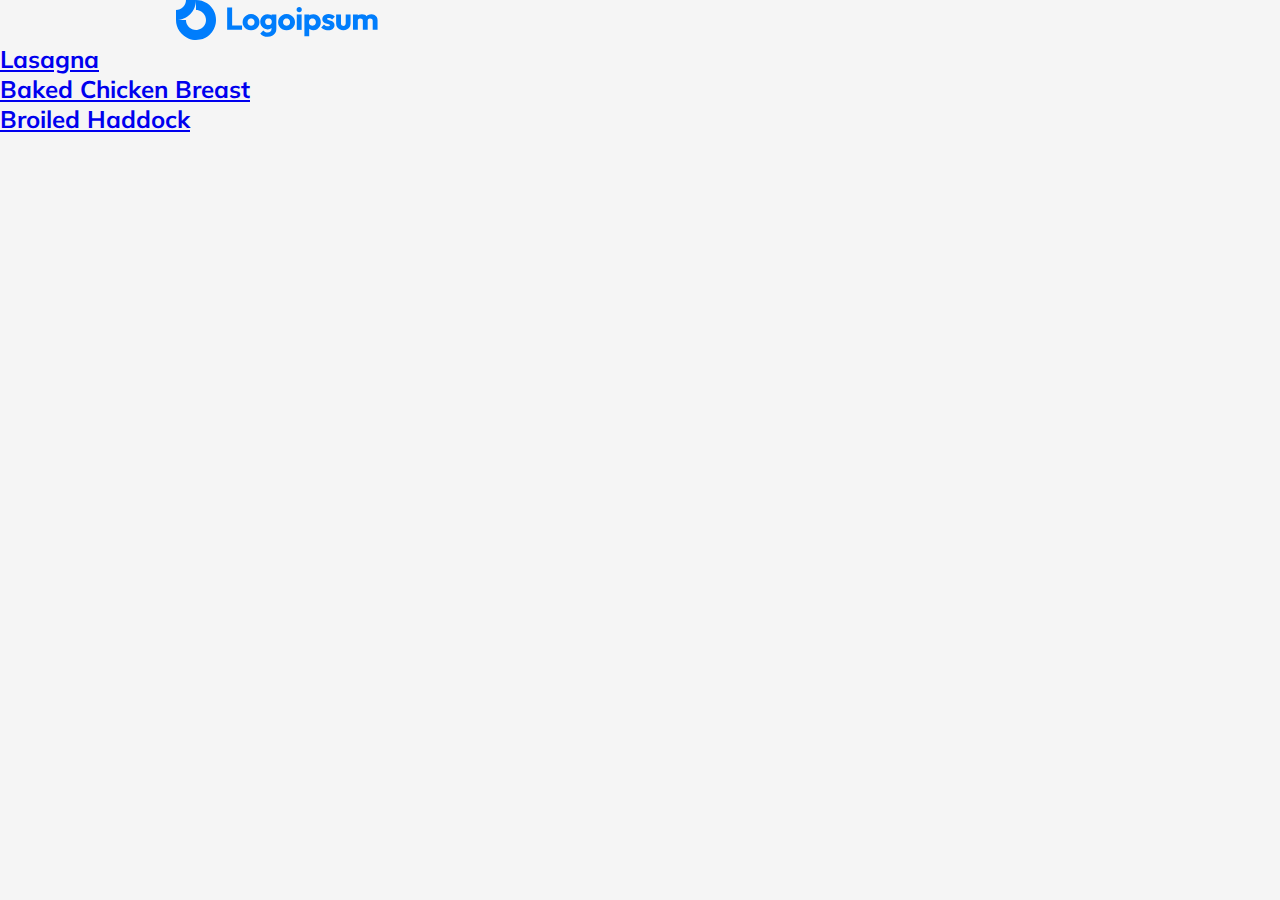
<file: index.html>
<!DOCTYPE html>
<html lang="en">
<head>
    <meta charset="UTF-8">
    <meta name="viewport" content="width=device-width, initial-scale=1.0">
    <title>Recipes</title>
    <link rel="stylesheet" href="styles.css">
</head>
<style>
    @import url('https://fonts.googleapis.com/css2?family=Mulish:ital,wght@0,200..1000;1,200..1000&display=swap');
</style>
<body>
    <header>
        <div class="headerInner">
            <nav class="navigation">
                <ul class="navlist">
                    <li class="navlink"><img src="/src/assets/logo-generic.svg"></li>
                </ul>
            </nav>
        </div>
    </header>
    <main>
            <h2><a href="recipes/lasagna.html">Lasagna</a></h2>
            <h2><a href="recipes/baked-chicken-breast.html">Baked Chicken Breast</a></h2>
            <h2><a href="recipes/broiled-haddock.html">Broiled Haddock</a></h2>
    </main>
</body>
</html>
</file>
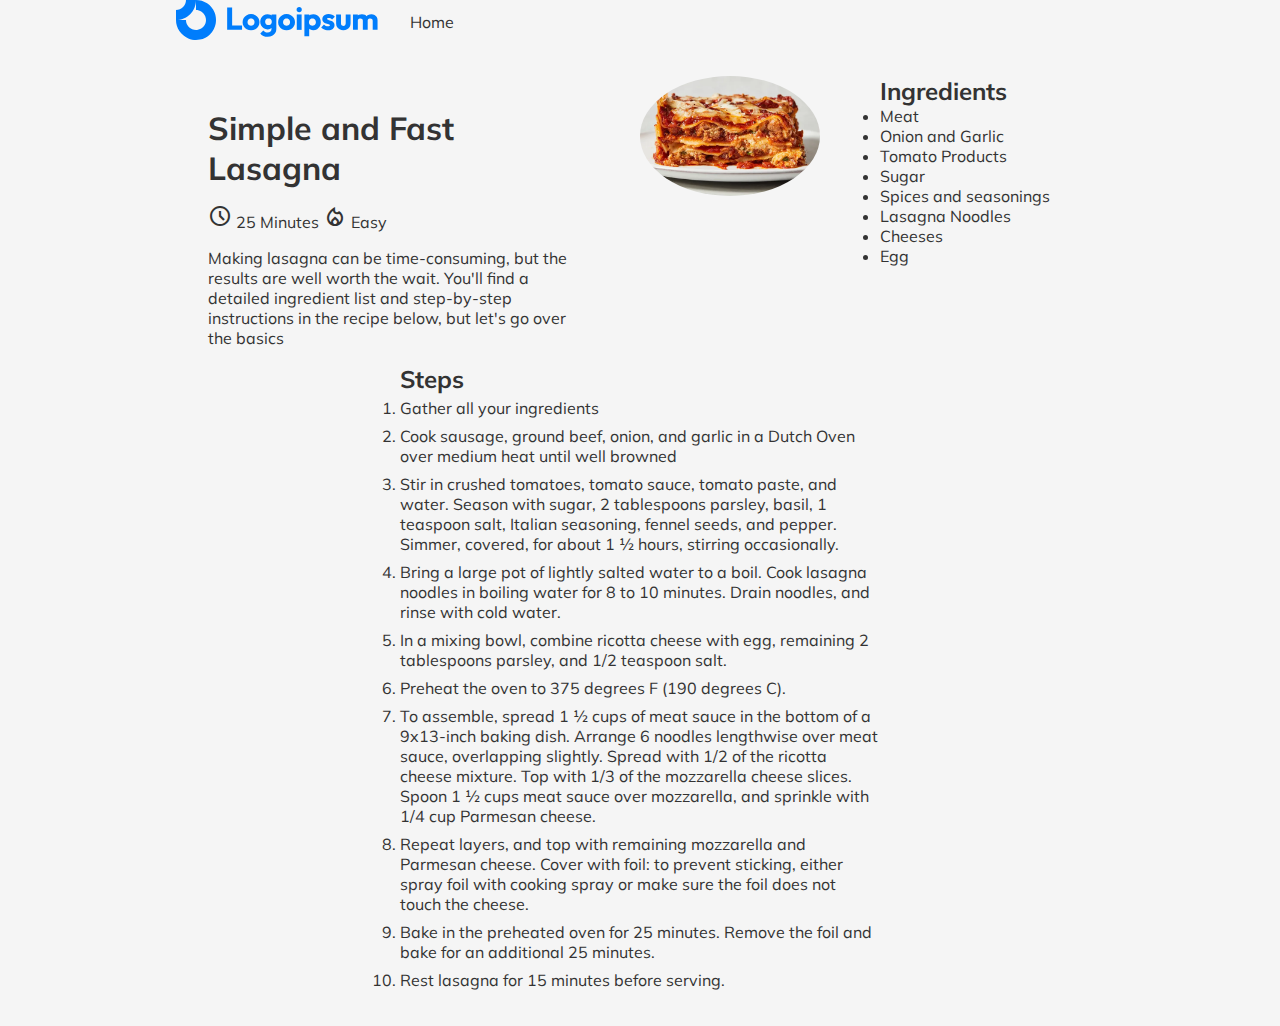
<file: recipes/lasagna.html>
<!DOCTYPE html>
<html lang="en">
<head>
    <meta charset="UTF-8">
    <meta name="viewport" content="width=device-width, initial-scale=1.0">
    <title>Lasagna Recipe</title>
    <link rel="stylesheet" href="/styles.css">
    <link rel="stylesheet" href="https://fonts.googleapis.com/css2?family=Material+Symbols+Outlined:opsz,wght,FILL,GRAD@24,400,0,0" />
    <link rel="stylesheet" href="https://fonts.googleapis.com/css2?family=Material+Symbols+Outlined:opsz,wght,FILL,GRAD@24,400,0,0" />
</head>
<style>
    @import url('https://fonts.googleapis.com/css2?family=Mulish:ital,wght@0,200..1000;1,200..1000&display=swap');
</style>
<body>
    <nav class="navigation">
        <ul class="navlist">
            <li class="navlink"><img src="/src/assets/logo-generic.svg"></li>
            <li class="navlink"><a href="/./index.html">Home</a></li>
        </ul>
    </nav>
    <div class="page-container">
        <main>
            <article class="recipe-content">
                <section class="description">
                    <div>
                        <h1>Simple and Fast Lasagna</h1>
                    </div>
                    <div>
                        <span class="material-symbols-outlined">schedule</span>
                        <span>25 Minutes</span>
                        <span class="material-symbols-outlined">local_fire_department</span>
                        <span>Easy</span>
                    </div>
                    <div>
                        <p>Making lasagna can be time-consuming, but the results are well worth the wait. You'll find a detailed ingredient list and step-by-step instructions in the recipe below, but let's go over the basics</p>
                    </div>
                </section>
                <section class="image">
                    <figure class="recipeImage">
                        <img src="/src/assets/RS-Lasagna-hkjl-articleLarge.png">
                    </figure>
                </section>
                <section class="ingredients">
                    <h2>Ingredients</h2>
                    <ul class="ingredientList">
                        <li>Meat</li>
                        <li>Onion and Garlic</li>
                        <li>Tomato Products</li>
                        <li>Sugar</li>
                        <li>Spices and seasonings</li>
                        <li>Lasagna Noodles</li>
                        <li>Cheeses</li>
                        <li>Egg</li>
                    </ul>
                </section>
                <section class="steps">
                    <h2>Steps</h2>
                    <ol>
                        <li>Gather all your ingredients</li>
                        <li>Cook sausage, ground beef, onion, and garlic in a Dutch Oven over medium heat until well browned</li>
                        <li>Stir in crushed tomatoes, tomato sauce, tomato paste, and water. Season with sugar, 2 tablespoons parsley, basil, 1 teaspoon salt, Italian seasoning, fennel seeds, and pepper. Simmer, covered, for about 1 ½ hours, stirring occasionally.</li>
                        <li>Bring a large pot of lightly salted water to a boil. Cook lasagna noodles in boiling water for 8 to 10 minutes. Drain noodles, and rinse with cold water.</li>
                        <li>In a mixing bowl, combine ricotta cheese with egg, remaining 2 tablespoons parsley, and 1/2 teaspoon salt.</li>
                        <li>Preheat the oven to 375 degrees F (190 degrees C).
                        <li>To assemble, spread 1 ½ cups of meat sauce in the bottom of a 9x13-inch baking dish. Arrange 6 noodles lengthwise over meat sauce, overlapping slightly. Spread with 1/2 of the ricotta cheese mixture. Top with 1/3 of the mozzarella cheese slices. Spoon 1 ½ cups meat sauce over mozzarella, and sprinkle with 1/4 cup Parmesan cheese.</li>
                        <li>Repeat layers, and top with remaining mozzarella and Parmesan cheese. Cover with foil: to prevent sticking, either spray foil with cooking spray or make sure the foil does not touch the cheese.</li>
                        <li>Bake in the preheated oven for 25 minutes. Remove the foil and bake for an additional 25 minutes.            </li>
                        <li>Rest lasagna for 15 minutes before serving.</li>
                    </ol>
                </section>
            </article>
        </main>
    </div>
</body>
</html>
</file>
<file: styles.css>
* {
    padding: 0;
    margin: 0;
    box-sizing: border-box;
}

body {
    width: 100%;
    height: 100%;
    font-family: "Mulish", Helvetica, sans-serif;
    color: #333;
    background-color: #f5f5f5;
}


.navlist {
    display: flex;
    justify-content: flex-start;
    list-style-type: none;
    padding-left: 10em;
    text-decoration: none;
}

.navlink {
    align-self: center;
    padding: 0 1em;
}

.navigation .navlist .navlink a {
    text-decoration: none;
    color: #333;
}

.page-container {
    padding: 2em 10em;
    height: inherit;

}
.recipe-content {
    display: grid;
    grid-template-columns: repeat(4,1fr);
    align-items: start;
}
.description {
   grid-column: 1 / 3;
   padding: 1em 3em;
}

.description > div {
    padding-top: 1em;
}

.steps {
    grid-column: 2 / 4;
}
.steps ol li {
    padding: 0.25em 0em;
}

.recipeImage img {
    width: 75%;
    height: 75%;
    border-radius: 100%;
    align-self: end;
}

.recipeIcons figure {
    display: flex;
}

.recipeDescription img {
    width: 25px;
    height: 25px;
}
</file>
